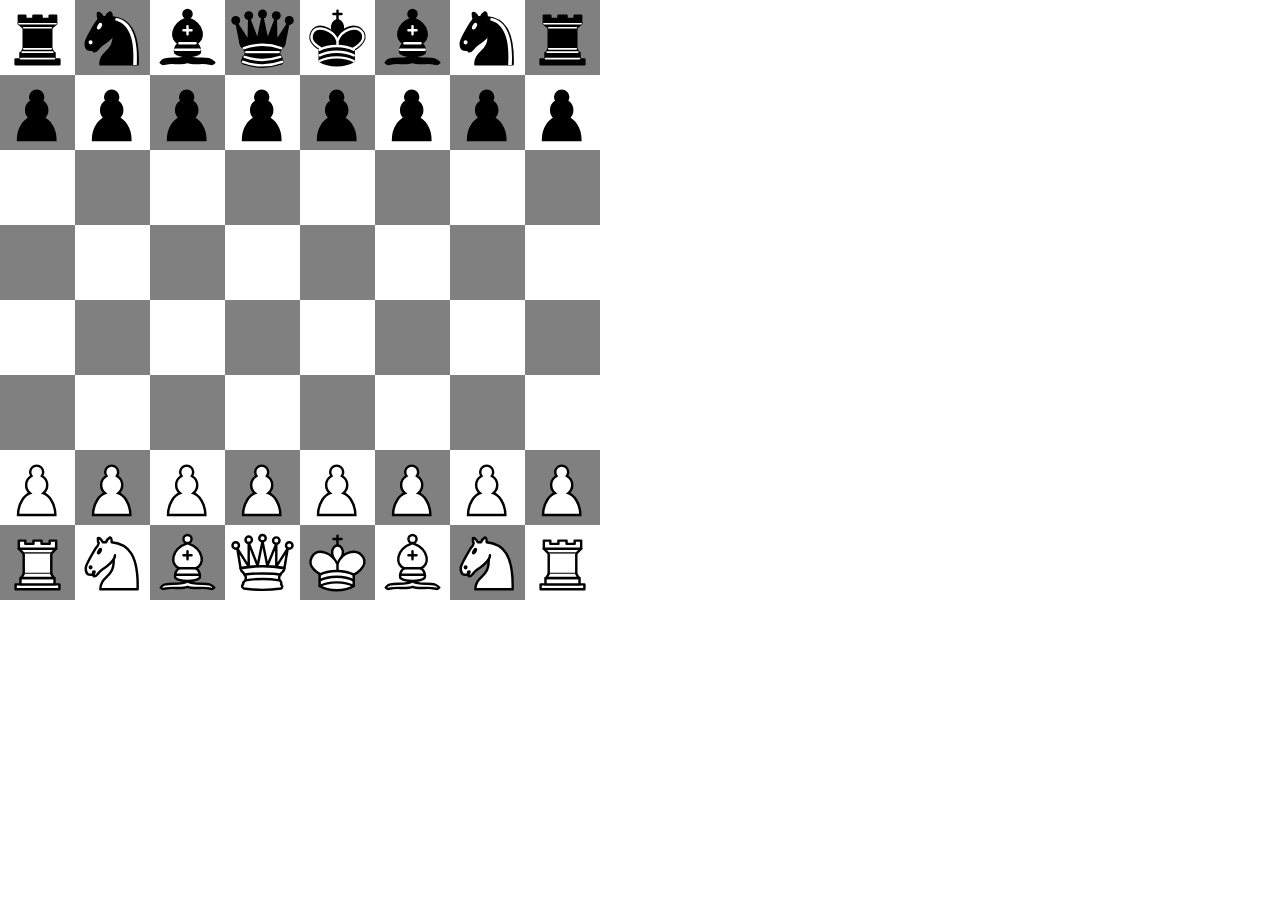
<file: index.html>
<html>
    <head>
        <title>Chess</title>
        <meta name="viewport" content="initial-scale=1.0, user-scalable=no">
        <meta charset="utf-8">
        <link href="./css/style.css" rel="stylesheet" type="text/css" />
        <link href="./img/favicon.ico" rel="icon" type="image/x-icon" />
        <script src="./js/jquery-1.10.2.js"></script>
    </head>
    <body>
        <table>
            <tbody>
                <tr class="" id="8">
                    <td class="" id="a8"></td>
                    <td class="black" id="b8"></td>
                    <td class="" id="c8"></td><td class="black" id="d8"></td>
                    <td class="" id="e8"></td>
                    <td class="black" id="f8"></td>
                    <td class="" id="g8"></td>
                    <td class="black" id="h8"></td>
                </tr>
                <tr class="" id="7">
                    <td class="black" id="a7"></td>
                    <td class="" id="b7"></td>
                    <td class="black" id="c7"></td>
                    <td class="" id="d7"></td>
                    <td class="black" id="e7"></td>
                    <td class="" id="f7"></td>
                    <td class="black" id="g7"></td>
                    <td class="" id="h7"></td>
                </tr>
                <tr class="" id="6">
                    <td class="" id="a6"></td>
                    <td class="black" id="b6"></td>
                    <td class="" id="c6"></td>
                    <td class="black" id="d6"></td>
                    <td class="" id="e6"></td>
                    <td class="black" id="f6"></td>
                    <td class="" id="g6"></td>
                    <td class="black" id="h6"></td>
                </tr>
                <tr class="" id="5">
                    <td class="black" id="a5"></td>
                    <td class="" id="b5"></td>
                    <td class="black" id="c5"></td>
                    <td class="" id="d5"></td>
                    <td class="black" id="e5"></td>
                    <td class="" id="f5"></td>
                    <td class="black" id="g5"></td>
                    <td class="" id="h5"></td>
                </tr>
                <tr class="" id="4">
                    <td class="" id="a4"></td>
                    <td class="black" id="b4"></td>
                    <td class="" id="c4"></td>
                    <td class="black" id="d4"></td>
                    <td class="" id="e4"></td>
                    <td class="black" id="f4"></td>
                    <td class="" id="g4"></td>
                    <td class="black" id="h4"></td>
                </tr>
                <tr class="" id="3">
                    <td class="black" id="a3"></td>
                    <td class="" id="b3"></td>
                    <td class="black" id="c3"></td>
                    <td class="" id="d3"></td>
                    <td class="black" id="e3"></td>
                    <td class="" id="f3"></td>
                    <td class="black" id="g3"></td>
                    <td class="" id="h3"></td>
                </tr>
                <tr class="" id="2">
                    <td class="" id="a2"></td>
                    <td class="black" id="b2"></td>
                    <td class="" id="c2"></td>
                    <td class="black" id="d2"></td>
                    <td class="" id="e2"></td>
                    <td class="black" id="f2"></td>
                    <td class="" id="g2"></td>
                    <td class="black" id="h2"></td>
                </tr>
                <tr class="" id="1">
                    <td class="black" id="a1"></td>
                    <td class="" id="b1"></td>
                    <td class="black" id="c1"></td>
                    <td class="" id="d1"></td>
                    <td class="black" id="e1"></td>
                    <td class="" id="f1"></td>
                    <td class="black" id="g1"></td>
                    <td class="" id="h1"></td>
                </tr>
            </tbody> 
        </table>
        <script src="./js/chess.js"></script>
    </body>
</html>
</file>
<file: css/style.css>
body {
    margin: 0px;
    padding: 0px;
    width: 600px;
    height: 600px;
    border-width: 0px;
} 
        
.black {
    background-color: grey;
}

table {
    height: 100%;
    width: 100%;
    border-width: inherit;
    border-spacing: 0px;
}

tbody { 
    border-width: inherit;
}

tr {
    height: 12.5%;
    border-width: inherit;
}
            
td {
    width: 12.5%;
    height: 12.5%;
    border-width: inherit;
    text-align: center;
}

td:hover {
    background-color: rgb(255, 170, 170);
}

img {
    position: relative:
    height: 100%;
    width: 100%;
}
</file>
